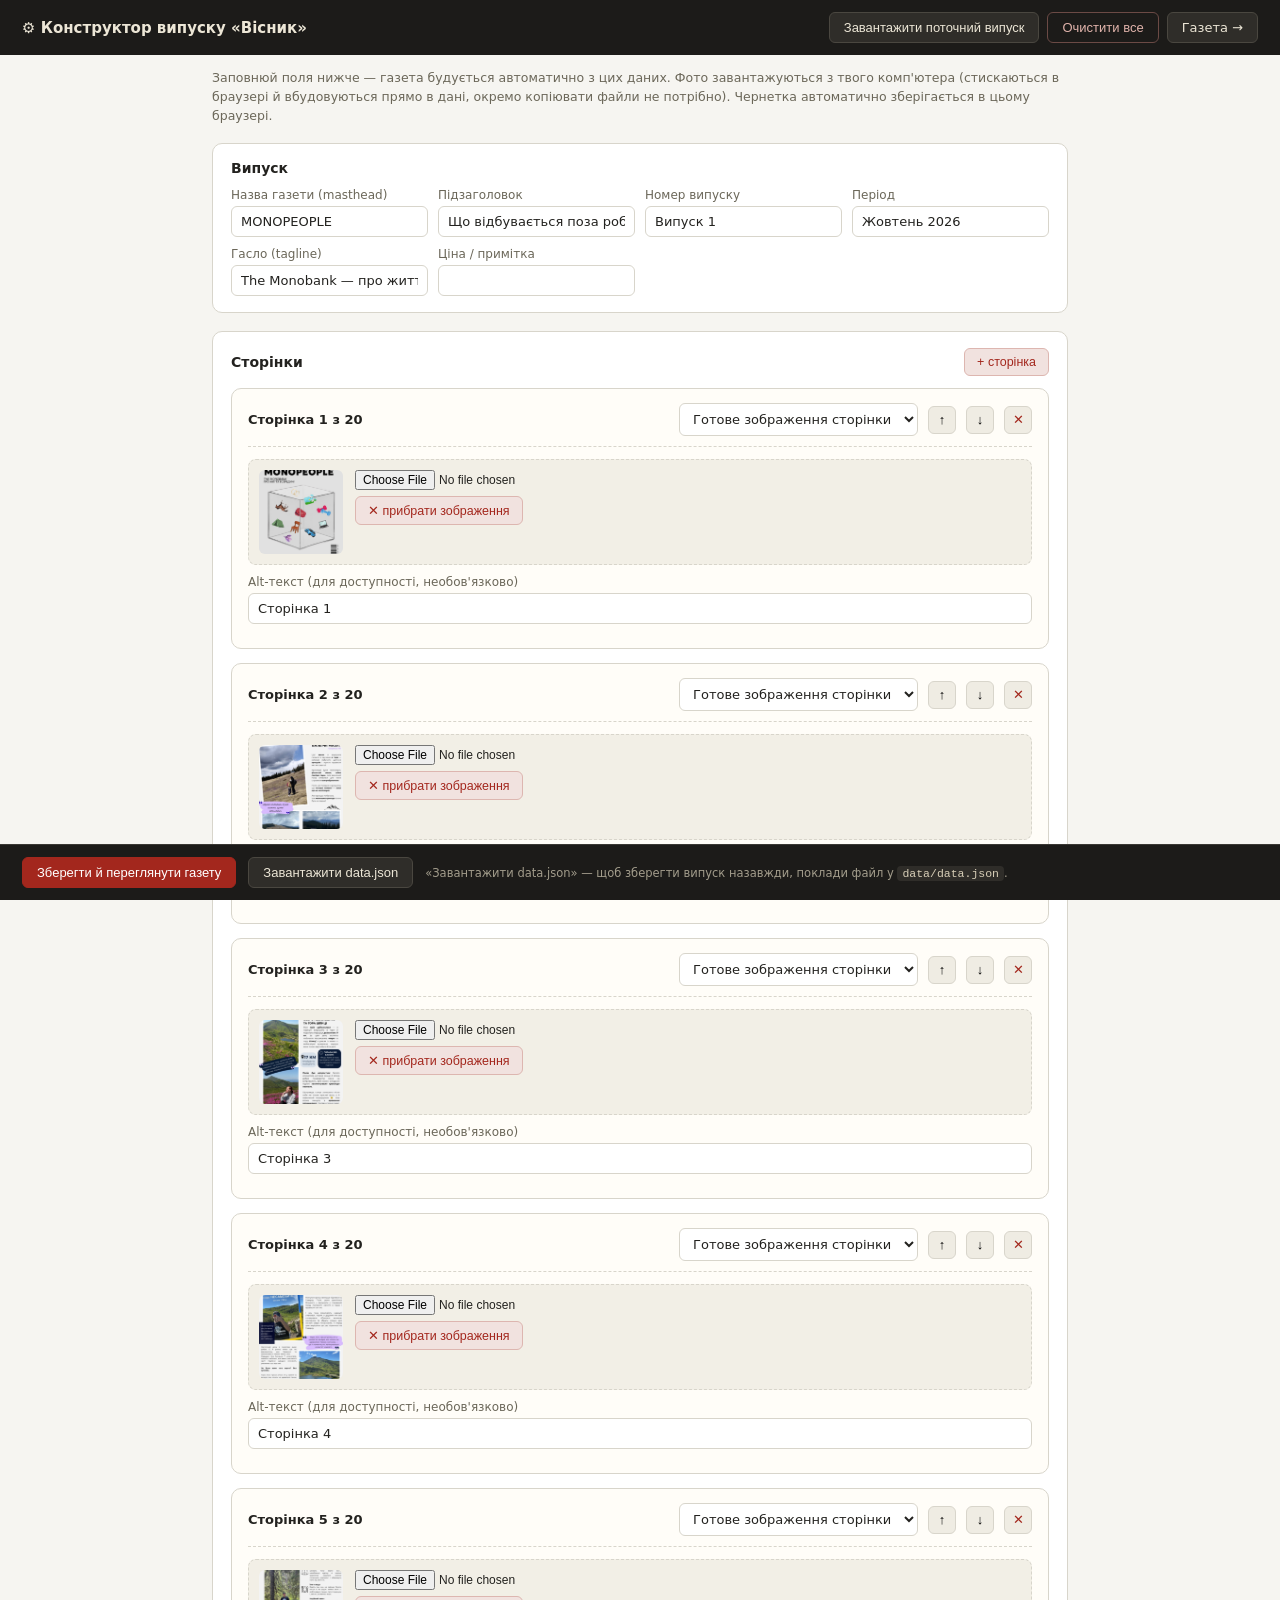
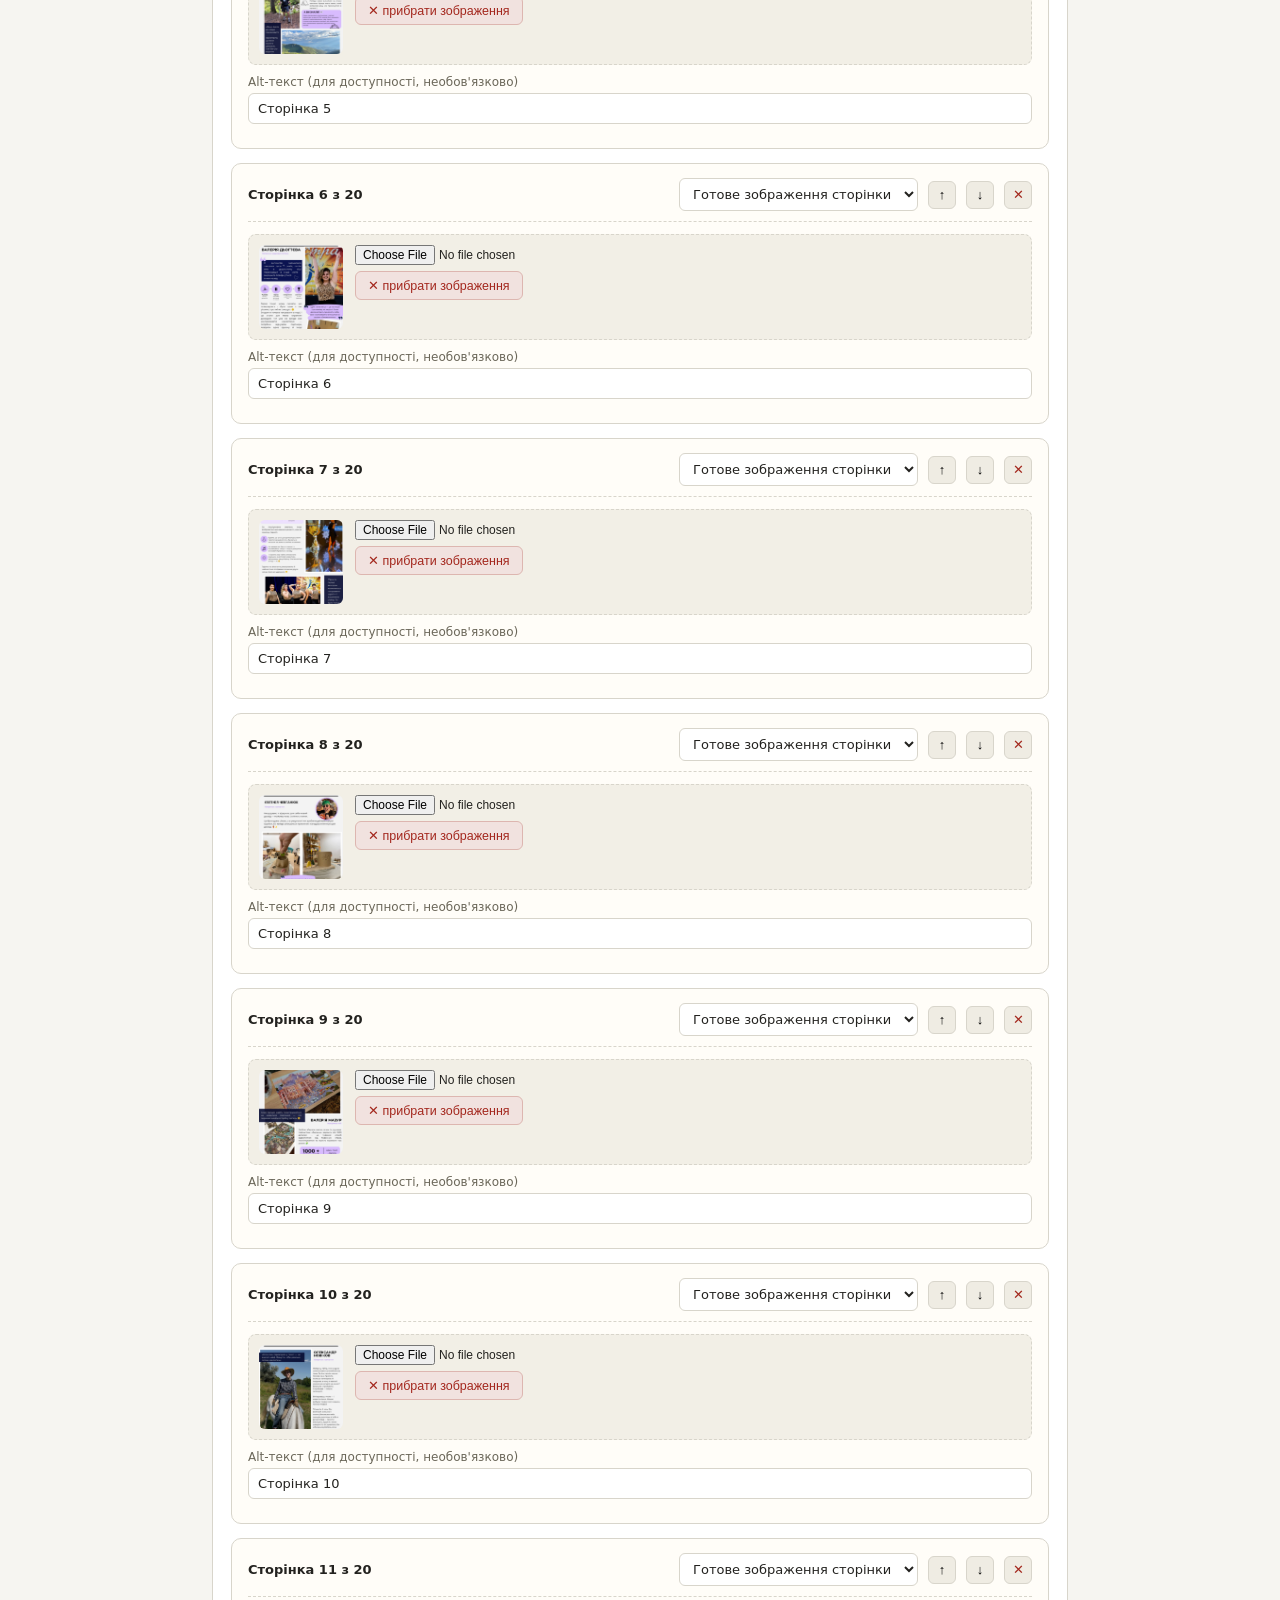
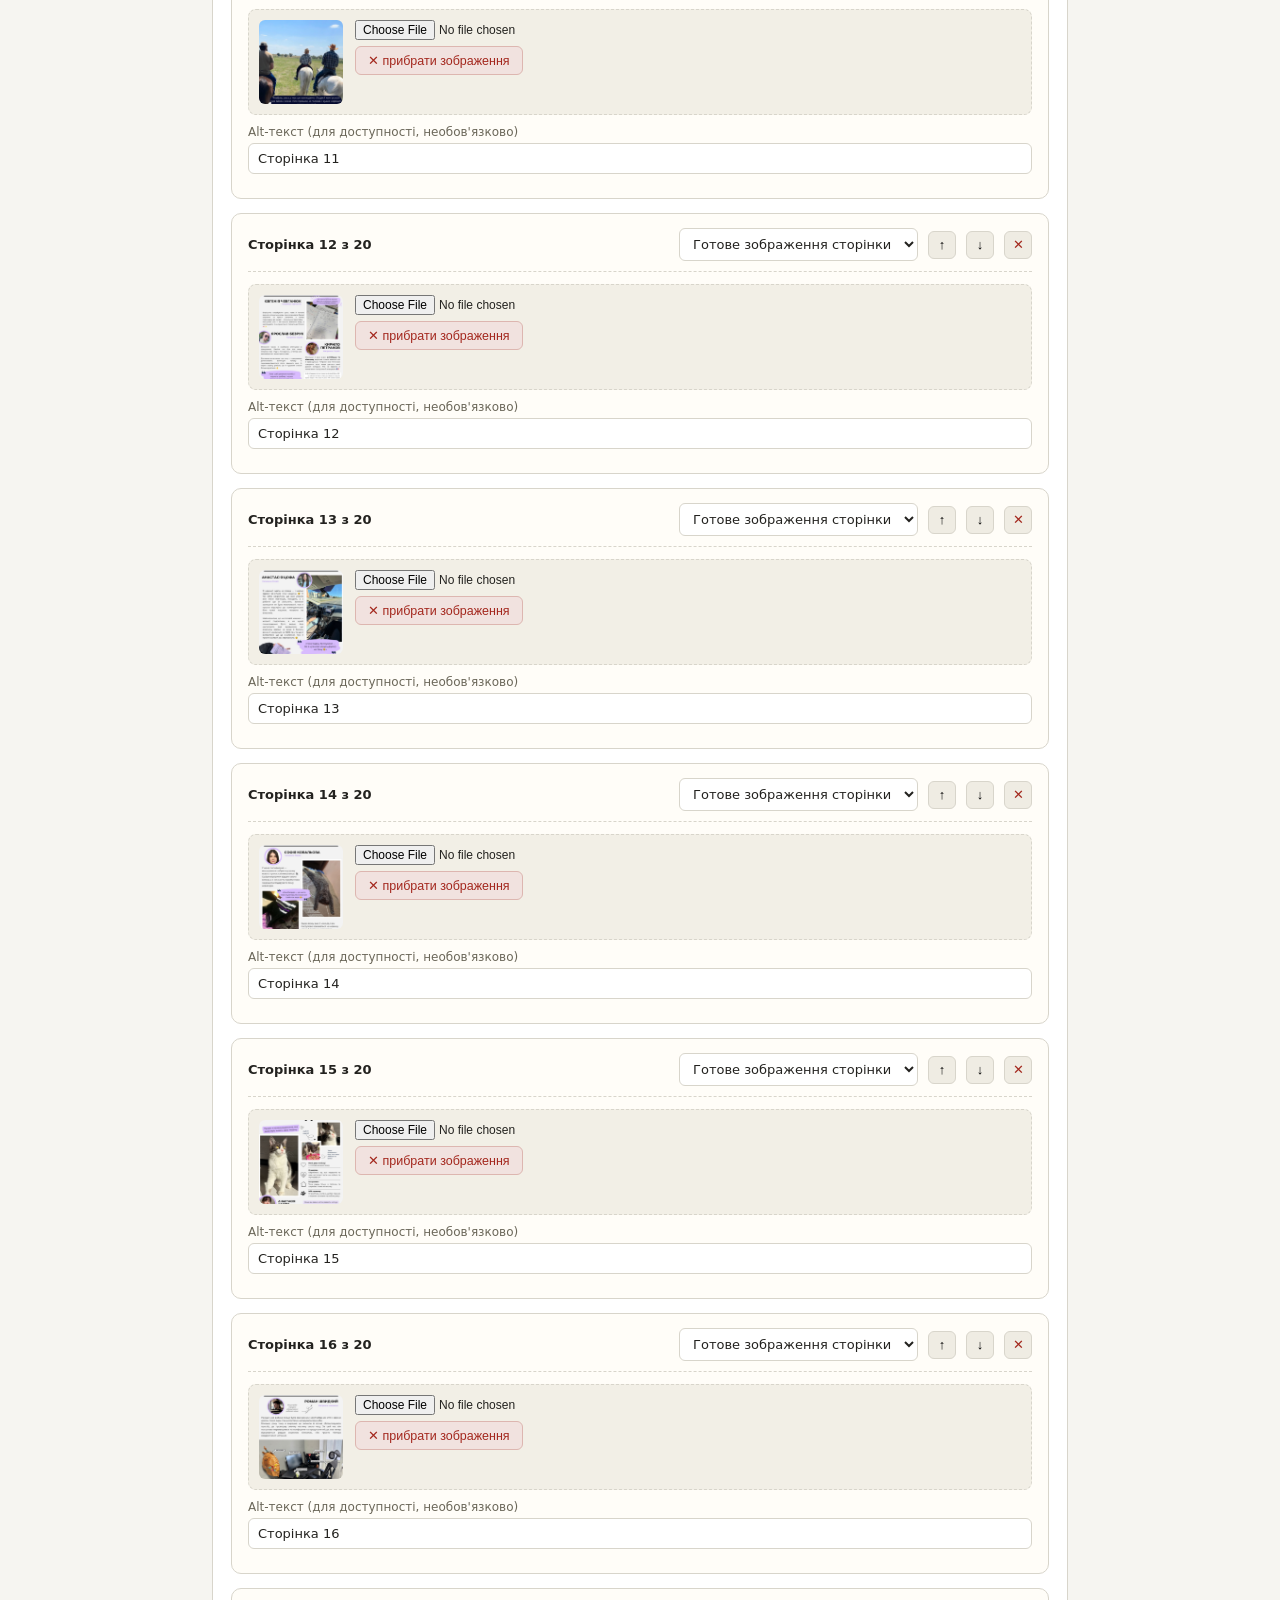
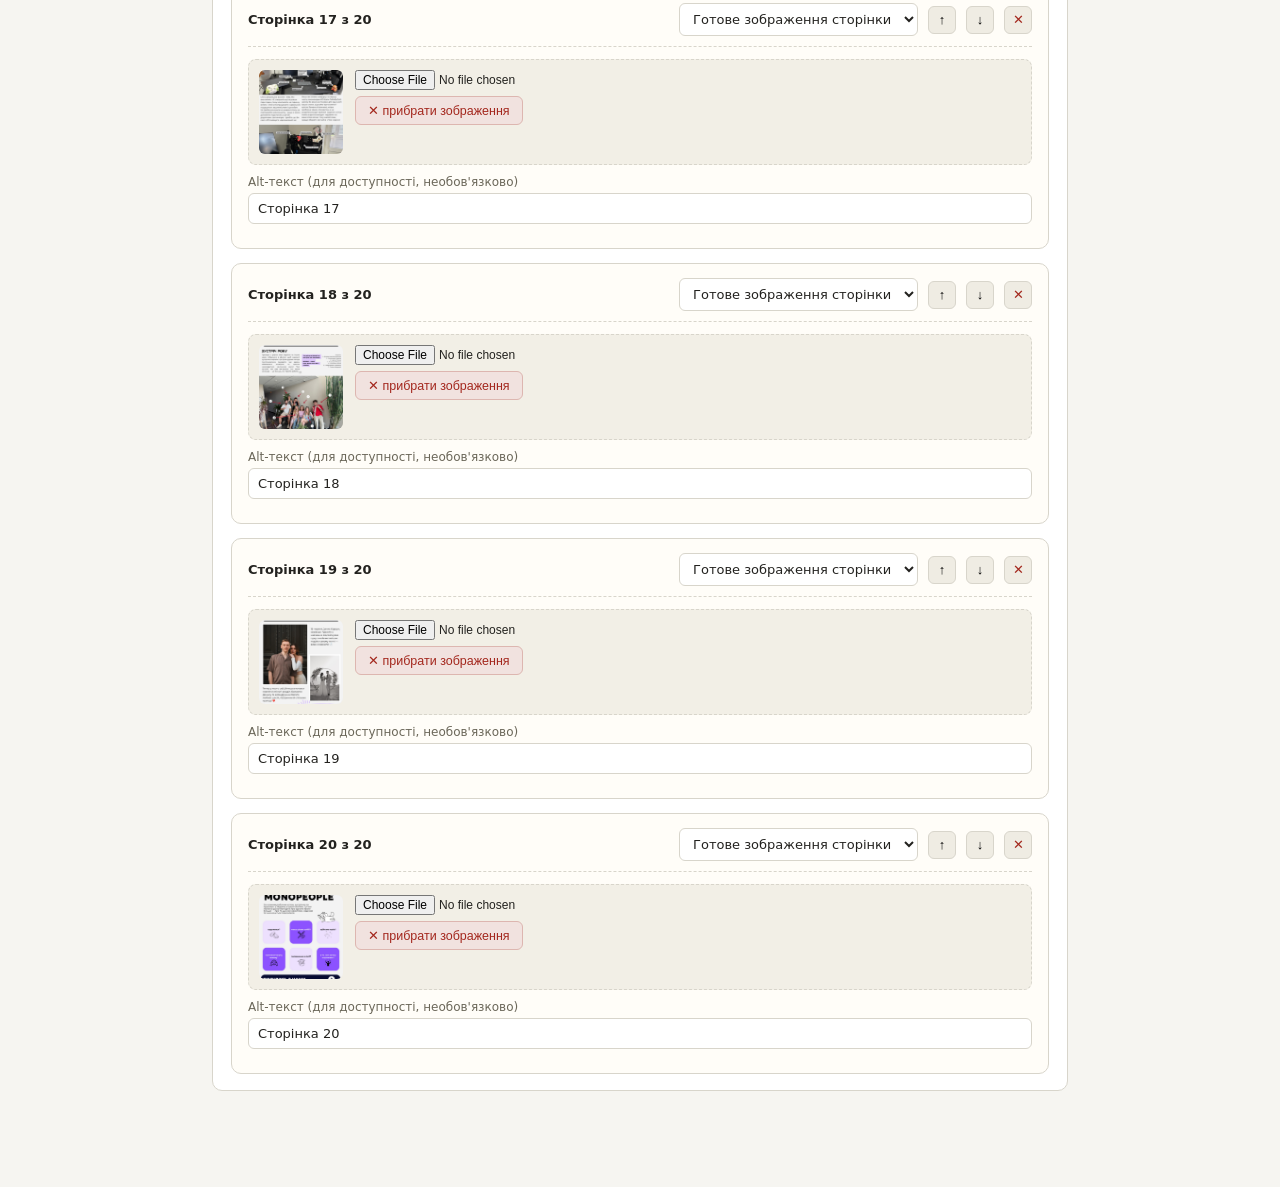
<file: builder.html>
<!doctype html>
<html lang="uk">
<head>
<meta charset="UTF-8">
<meta name="viewport" content="width=device-width, initial-scale=1, viewport-fit=cover">
<meta name="robots" content="noindex, nofollow, noarchive">
<title>Конструктор — Вісник</title>
<link rel="stylesheet" href="css/builder.css">
</head>
<body>

  <header class="bheader">
    <div class="bheader__title">⚙ Конструктор випуску «Вісник»</div>
    <div class="bheader__actions">
      <button id="loadTemplateBtn" class="bbtn">Завантажити поточний випуск</button>
      <button id="clearBtn" class="bbtn bbtn--danger">Очистити все</button>
      <a href="index.html" class="bbtn">Газета →</a>
    </div>
  </header>

  <p class="bhint">
    Заповнюй поля нижче — газета будується автоматично з цих даних. Фото завантажуються з твого комп'ютера
    (стискаються в браузері й вбудовуються прямо в дані, окремо копіювати файли не потрібно).
    Чернетка автоматично зберігається в цьому браузері.
  </p>

  <main id="builderRoot" class="broot"></main>

  <footer class="bfooter">
    <button id="saveViewBtn" class="bbtn bbtn--primary">Зберегти й переглянути газету</button>
    <button id="downloadBtn" class="bbtn">Завантажити data.json</button>
    <span class="bfooter__note">«Завантажити data.json» — щоб зберегти випуск назавжди, поклади файл у <code>data/data.json</code>.</span>
  </footer>

  <script src="js/builder.js"></script>
</body>
</html>
</file>
<file: css/builder.css>
:root {
  --bg: #f6f5f1;
  --card: #ffffff;
  --line: #d8d5cb;
  --ink: #23221f;
  --ink-soft: #6b6759;
  --accent: #a3271d;
  --accent-soft: #f1e2df;
}

* { box-sizing: border-box; }

html, body {
  margin: 0;
  background: var(--bg);
  color: var(--ink);
  font-family: system-ui, -apple-system, "Segoe UI", Roboto, sans-serif;
  font-size: 14px;
}

.bheader {
  position: sticky;
  top: 0;
  z-index: 5;
  display: flex;
  align-items: center;
  justify-content: space-between;
  padding: 12px 22px;
  background: #1c1b19;
  color: #ece6d6;
}
.bheader__title { font-weight: 700; font-size: 15px; }
.bheader__actions { display: flex; gap: 8px; }

.bbtn {
  background: #2f2d29;
  border: 1px solid #4a4740;
  color: #ece6d6;
  padding: 7px 14px;
  border-radius: 6px;
  font-size: 13px;
  cursor: pointer;
  text-decoration: none;
  display: inline-block;
}
.bbtn:hover { background: #3c3934; }
.bbtn--primary { background: var(--accent); border-color: var(--accent); color: #fff; }
.bbtn--primary:hover { background: #8a1f17; }
.bbtn--danger { background: transparent; border-color: #6b4a45; color: #e0b3ab; }

.bhint {
  max-width: 900px;
  margin: 14px auto 0;
  padding: 0 22px;
  color: var(--ink-soft);
  font-size: 12.5px;
  line-height: 1.5;
}

.broot {
  max-width: 900px;
  margin: 18px auto 40px;
  padding: 0 22px;
  display: flex;
  flex-direction: column;
  gap: 18px;
}

.bcard {
  background: var(--card);
  border: 1px solid var(--line);
  border-radius: 10px;
  padding: 16px 18px;
}

.bcard__title {
  font-weight: 700;
  font-size: 14px;
  margin-bottom: 12px;
  display: flex;
  align-items: center;
  justify-content: space-between;
}

.field-grid {
  display: grid;
  grid-template-columns: repeat(auto-fit, minmax(180px, 1fr));
  gap: 10px;
}

label {
  display: flex;
  flex-direction: column;
  gap: 4px;
  font-size: 12px;
  color: var(--ink-soft);
}

input[type="text"], textarea, select {
  font-family: inherit;
  font-size: 13px;
  color: var(--ink);
  padding: 7px 9px;
  border: 1px solid var(--line);
  border-radius: 6px;
  background: #fff;
  resize: vertical;
}
input[type="text"]:focus, textarea:focus, select:focus {
  outline: 2px solid var(--accent-soft);
  border-color: var(--accent);
}

.field-row { margin-bottom: 10px; }
.field-row label { width: 100%; }

/* ---------- page card ---------- */

.page-card {
  border: 1px solid var(--line);
  border-radius: 10px;
  padding: 14px 16px;
  background: #fffdf8;
}
.page-card__head {
  display: flex;
  align-items: center;
  gap: 10px;
  flex-wrap: wrap;
  margin-bottom: 12px;
  padding-bottom: 10px;
  border-bottom: 1px dashed var(--line);
}
.page-card__label { font-weight: 700; font-size: 13px; margin-right: auto; }
.page-card__head select { min-width: 130px; }

.icon-btn {
  background: #efece3;
  border: 1px solid var(--line);
  border-radius: 6px;
  width: 28px;
  height: 28px;
  cursor: pointer;
  font-size: 13px;
  line-height: 1;
}
.icon-btn:hover { background: #e4e0d3; }
.icon-btn--danger { color: var(--accent); }

.section-label {
  font-weight: 700;
  font-size: 12.5px;
  color: var(--ink-soft);
  text-transform: uppercase;
  letter-spacing: .04em;
  margin: 14px 0 8px;
}

/* ---------- repeaters ---------- */

.repeater { display: flex; flex-direction: column; gap: 8px; }
.repeater__item {
  display: flex;
  gap: 8px;
  align-items: flex-start;
  background: #f8f6ef;
  border: 1px solid var(--line);
  border-radius: 8px;
  padding: 10px;
}
.repeater__item > * { flex: 1; }
.repeater__item textarea, .repeater__item input { width: 100%; }

.btn-remove {
  flex: 0 0 auto !important;
  background: transparent;
  border: 1px solid var(--line);
  border-radius: 6px;
  color: var(--accent);
  width: 30px;
  height: 30px;
  cursor: pointer;
}
.btn-add {
  align-self: flex-start;
  background: var(--accent-soft);
  border: 1px solid #ddb6b0;
  color: var(--accent);
  border-radius: 6px;
  padding: 6px 12px;
  font-size: 12.5px;
  cursor: pointer;
}

.article-block {
  border: 1px solid var(--line);
  border-radius: 8px;
  padding: 12px;
  margin-bottom: 10px;
  background: #f8f6ef;
  position: relative;
}
.article-block__head {
  display: flex;
  justify-content: space-between;
  align-items: center;
  margin-bottom: 8px;
}
.article-block__title { font-size: 12px; color: var(--ink-soft); font-weight: 700; }

/* ---------- photo field ---------- */

.photo-field {
  display: flex;
  gap: 12px;
  align-items: flex-start;
  background: #f2efe6;
  border: 1px dashed var(--line);
  border-radius: 8px;
  padding: 10px;
}
.photo-field__thumb {
  width: 84px;
  height: 84px;
  object-fit: cover;
  border-radius: 6px;
  flex-shrink: 0;
}
.photo-field__placeholder {
  width: 84px;
  height: 84px;
  flex-shrink: 0;
  display: flex;
  align-items: center;
  justify-content: center;
  background: #e8e4d6;
  color: var(--ink-soft);
  font-size: 10.5px;
  text-align: center;
  border-radius: 6px;
}
.photo-field__controls {
  display: flex;
  flex-direction: column;
  gap: 6px;
  flex: 1;
  min-width: 0;
}
.photo-field__controls input[type="file"] { font-size: 12px; }

/* ---------- bday / row triples ---------- */

.row3 { display: grid; grid-template-columns: 1.4fr 1fr 1fr; gap: 8px; }

/* ---------- footer ---------- */

.bfooter {
  position: sticky;
  bottom: 0;
  display: flex;
  align-items: center;
  gap: 12px;
  padding: 12px 22px;
  background: #1c1b19;
  border-top: 1px solid #3a3834;
  flex-wrap: wrap;
}
.bfooter__note {
  color: #a39d8c;
  font-size: 11.5px;
}
.bfooter__note code {
  background: #2f2d29;
  color: #d8cfb8;
  padding: 1px 5px;
  border-radius: 4px;
}

@media (max-width: 640px) {
  .bheader {
    flex-wrap: wrap;
    padding: 10px calc(12px + env(safe-area-inset-right)) 10px calc(12px + env(safe-area-inset-left));
    gap: 8px;
  }
  .bheader__title { width: 100%; }
  .bheader__actions { flex-wrap: wrap; gap: 6px; }
  .bbtn { padding: 6px 10px; font-size: 12px; }

  .bhint, .broot { padding: 0 12px; }

  .photo-field { flex-direction: column; }
  .photo-field__thumb, .photo-field__placeholder { width: 100%; height: 140px; }

  .row3 { grid-template-columns: 1fr; }

  .bfooter {
    padding: 10px calc(12px + env(safe-area-inset-right)) calc(10px + env(safe-area-inset-bottom)) calc(12px + env(safe-area-inset-left));
  }
}
</file>
